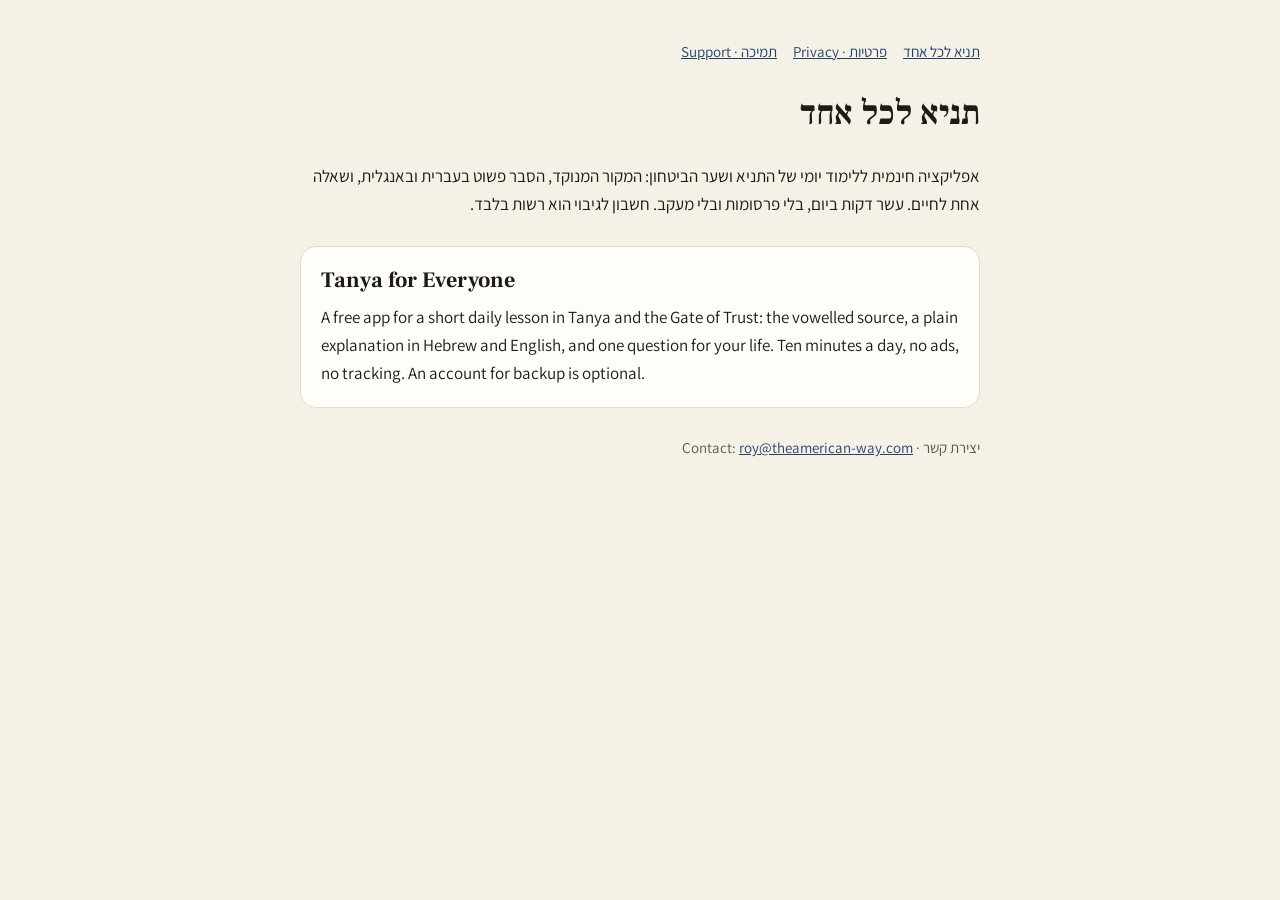
<file: index.html>
<!doctype html><html lang="he" dir="rtl"><head><meta charset="utf-8"><meta name="viewport" content="width=device-width,initial-scale=1"><title>תניא לכל אחד · Tanya for Everyone</title><link rel="preconnect" href="https://fonts.googleapis.com"><link rel="stylesheet" href="https://fonts.googleapis.com/css2?family=Frank+Ruhl+Libre:wght@700&family=Assistant:wght@400;700&display=swap"><link rel="stylesheet" href="style.css"></head>
<body><main><nav><a href="./">תניא לכל אחד</a><a href="privacy.html">פרטיות · Privacy</a><a href="support.html">תמיכה · Support</a></nav>
<h1>תניא לכל אחד</h1>
<p>אפליקציה חינמית ללימוד יומי של התניא ושער הביטחון: המקור המנוקד, הסבר פשוט בעברית ובאנגלית, ושאלה אחת לחיים. עשר דקות ביום, בלי פרסומות ובלי מעקב. חשבון לגיבוי הוא רשות בלבד.</p>
<section dir="ltr" lang="en"><h2>Tanya for Everyone</h2><p>A free app for a short daily lesson in Tanya and the Gate of Trust: the vowelled source, a plain explanation in Hebrew and English, and one question for your life. Ten minutes a day, no ads, no tracking. An account for backup is optional.</p></section>
<p class="muted">יצירת קשר · Contact: <a href="mailto:roy@theamerican-way.com">roy@theamerican-way.com</a></p>
</main></body></html>
</file>
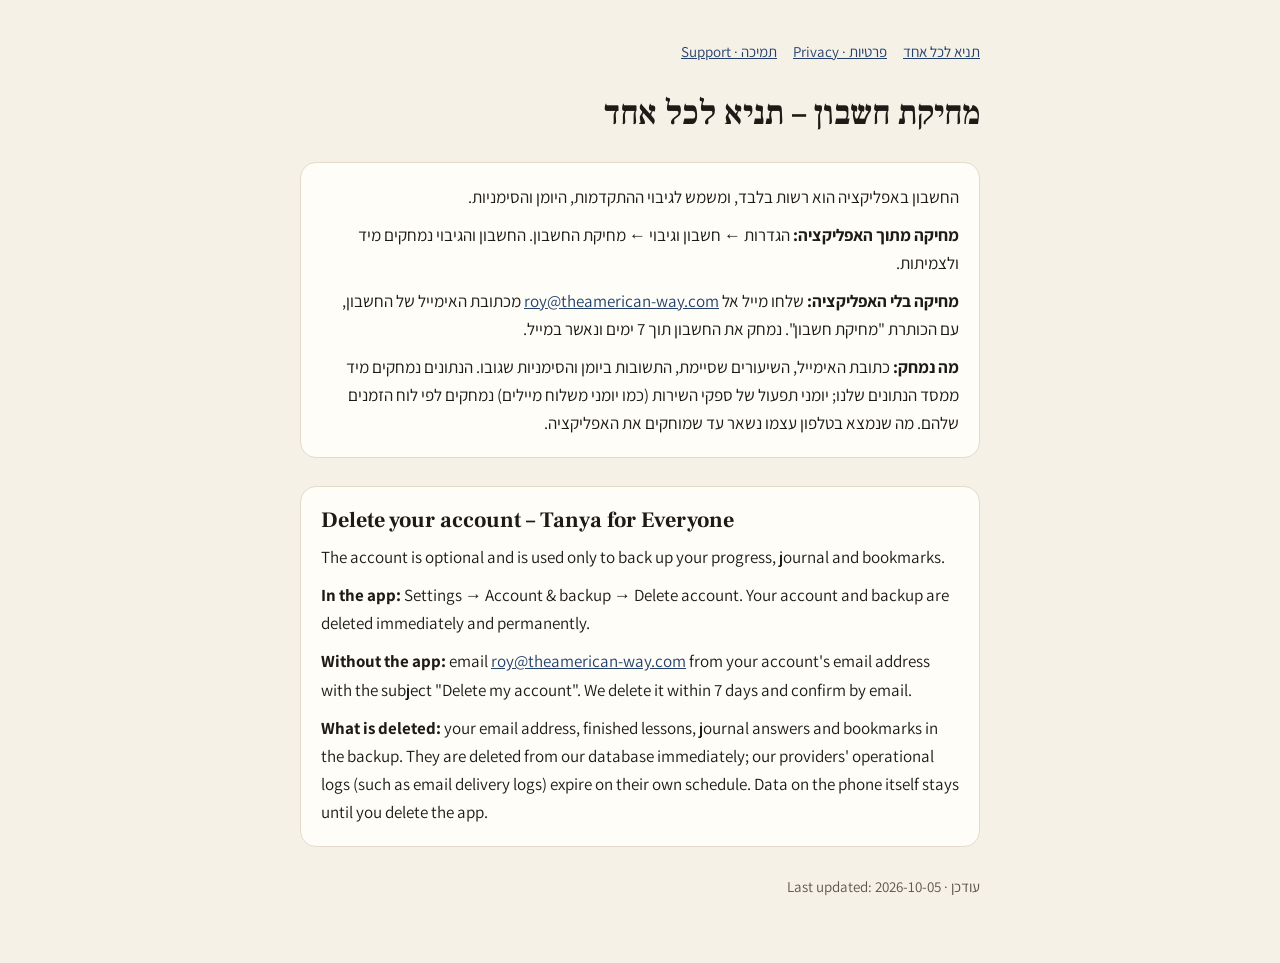
<file: delete-account.html>
<!doctype html><html lang="he" dir="rtl"><head><meta charset="utf-8"><meta name="viewport" content="width=device-width,initial-scale=1"><title>מחיקת חשבון · Delete account</title><link rel="preconnect" href="https://fonts.googleapis.com"><link rel="stylesheet" href="https://fonts.googleapis.com/css2?family=Frank+Ruhl+Libre:wght@700&family=Assistant:wght@400;700&display=swap"><link rel="stylesheet" href="style.css"></head>
<body><main><nav><a href="./">תניא לכל אחד</a><a href="privacy.html">פרטיות · Privacy</a><a href="support.html">תמיכה · Support</a></nav>
<h1>מחיקת חשבון – תניא לכל אחד</h1>
<section>
<p>החשבון באפליקציה הוא רשות בלבד, ומשמש לגיבוי ההתקדמות, היומן והסימניות.</p>
<p><strong>מחיקה מתוך האפליקציה:</strong> הגדרות ← חשבון וגיבוי ← מחיקת החשבון. החשבון והגיבוי נמחקים מיד ולצמיתות.</p>
<p><strong>מחיקה בלי האפליקציה:</strong> שלחו מייל אל <a href="mailto:roy@theamerican-way.com?subject=Delete%20my%20Tanya%20account">roy@theamerican-way.com</a> מכתובת האימייל של החשבון, עם הכותרת "מחיקת חשבון". נמחק את החשבון תוך 7 ימים ונאשר במייל.</p>
<p><strong>מה נמחק:</strong> כתובת האימייל, השיעורים שסיימת, התשובות ביומן והסימניות שגובו. הנתונים נמחקים מיד ממסד הנתונים שלנו; יומני תפעול של ספקי השירות (כמו יומני משלוח מיילים) נמחקים לפי לוח הזמנים שלהם. מה שנמצא בטלפון עצמו נשאר עד שמוחקים את האפליקציה.</p>
</section>
<section dir="ltr" lang="en">
<h2>Delete your account – Tanya for Everyone</h2>
<p>The account is optional and is used only to back up your progress, journal and bookmarks.</p>
<p><strong>In the app:</strong> Settings → Account &amp; backup → Delete account. Your account and backup are deleted immediately and permanently.</p>
<p><strong>Without the app:</strong> email <a href="mailto:roy@theamerican-way.com?subject=Delete%20my%20Tanya%20account">roy@theamerican-way.com</a> from your account's email address with the subject "Delete my account". We delete it within 7 days and confirm by email.</p>
<p><strong>What is deleted:</strong> your email address, finished lessons, journal answers and bookmarks in the backup. They are deleted from our database immediately; our providers' operational logs (such as email delivery logs) expire on their own schedule. Data on the phone itself stays until you delete the app.</p>
</section>
<p class="muted">עודכן · Last updated: 2026-10-05</p>
</main></body></html>
</file>
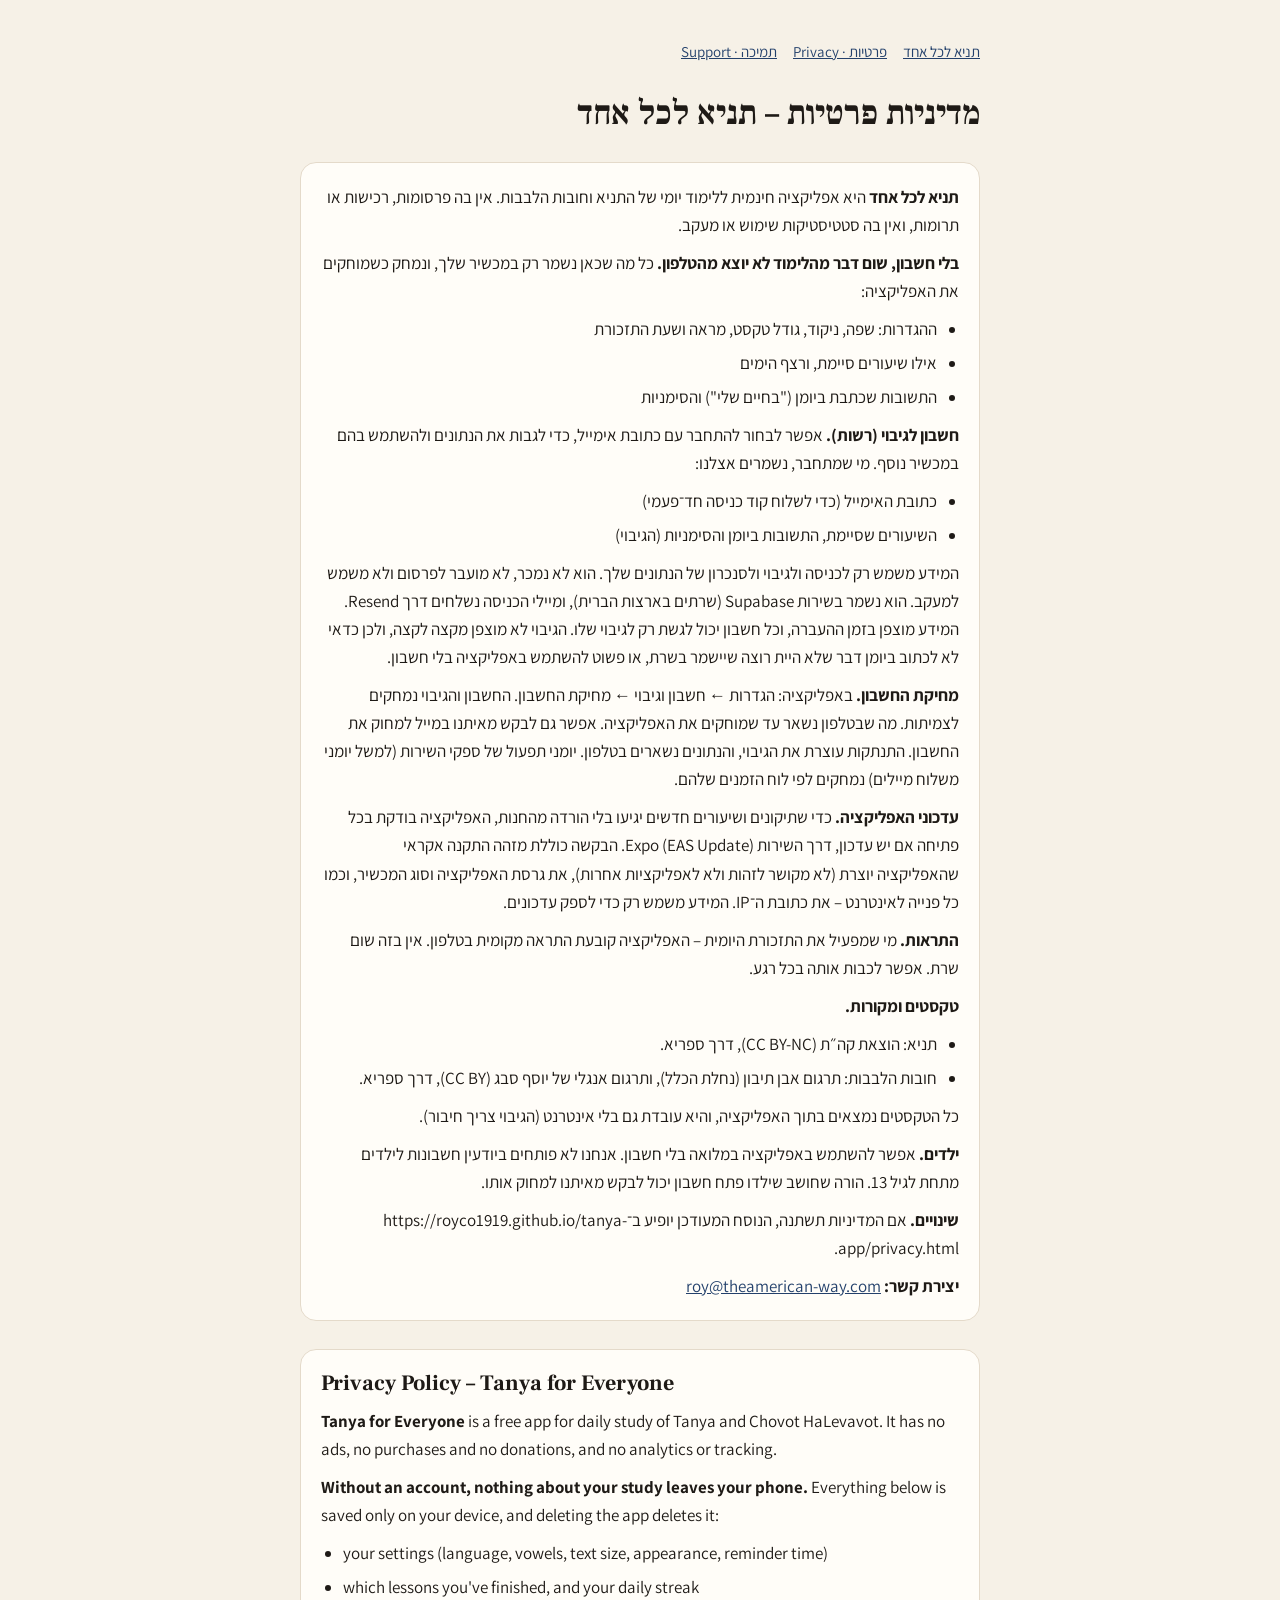
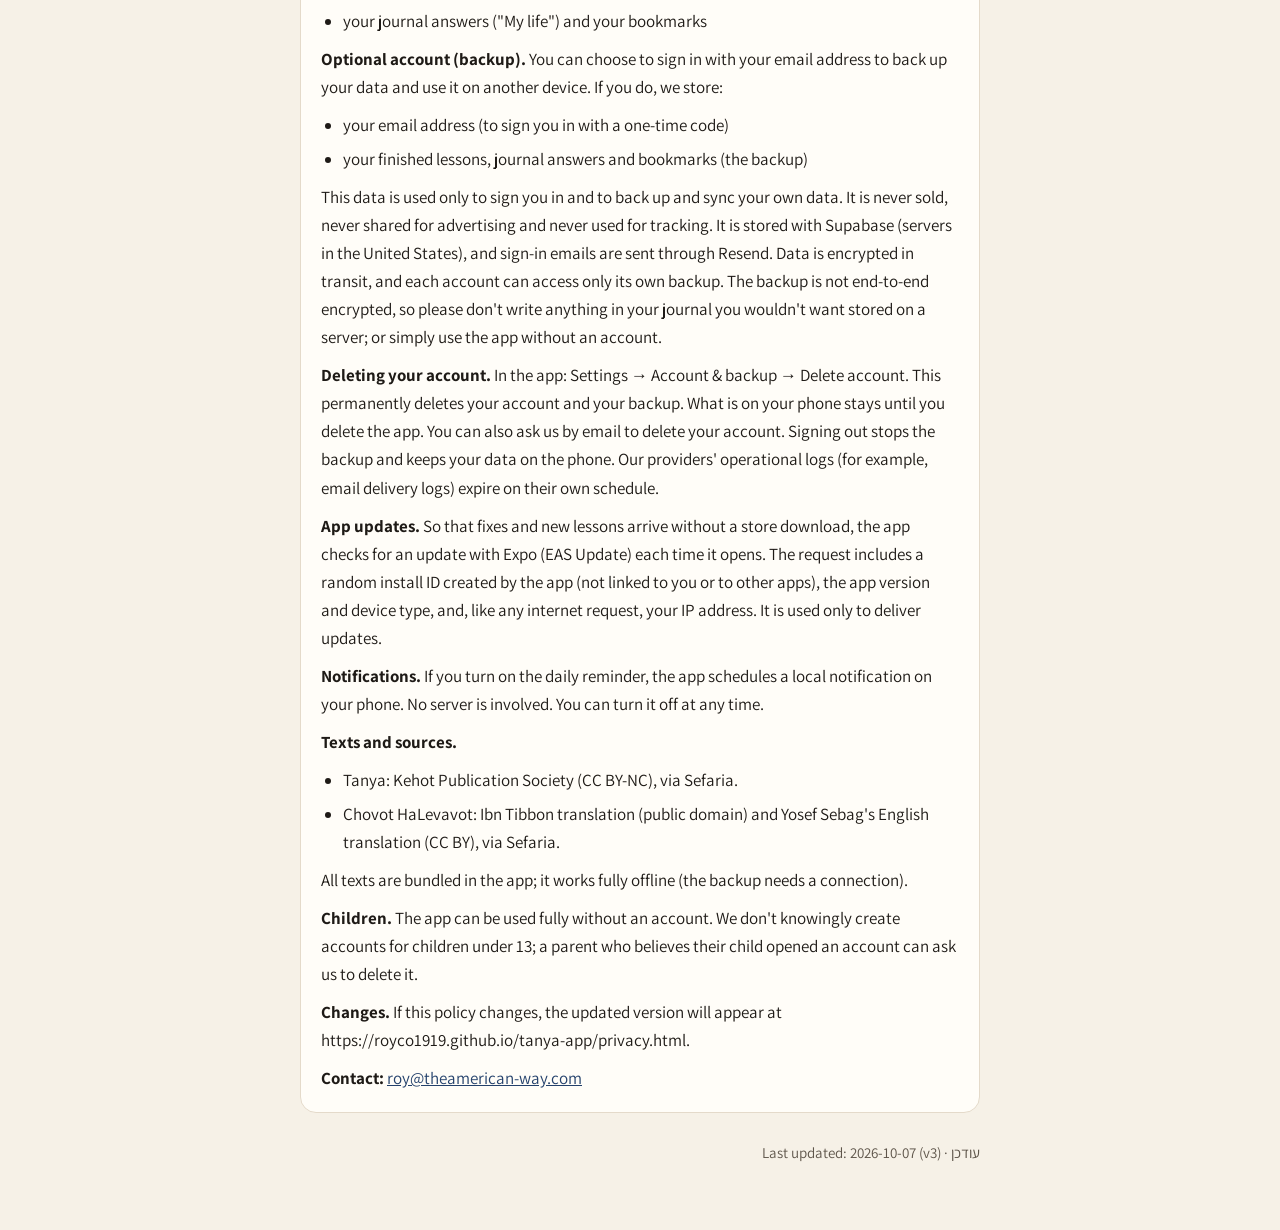
<file: privacy.html>
<!doctype html><html lang="he" dir="rtl"><head><meta charset="utf-8"><meta name="viewport" content="width=device-width,initial-scale=1"><title>מדיניות פרטיות · Privacy Policy</title><link rel="preconnect" href="https://fonts.googleapis.com"><link rel="stylesheet" href="https://fonts.googleapis.com/css2?family=Frank+Ruhl+Libre:wght@700&family=Assistant:wght@400;700&display=swap"><link rel="stylesheet" href="style.css"></head>
<body><main><nav><a href="./">תניא לכל אחד</a><a href="privacy.html">פרטיות · Privacy</a><a href="support.html">תמיכה · Support</a></nav>
<h1>מדיניות פרטיות – תניא לכל אחד</h1>
<section>
<p><strong>תניא לכל אחד</strong> היא אפליקציה חינמית ללימוד יומי של התניא וחובות הלבבות. אין בה פרסומות, רכישות או תרומות, ואין בה סטטיסטיקות שימוש או מעקב.</p>
<p><strong>בלי חשבון, שום דבר מהלימוד לא יוצא מהטלפון.</strong> כל מה שכאן נשמר רק במכשיר שלך, ונמחק כשמוחקים את האפליקציה:</p>
<ul>
<li>ההגדרות: שפה, ניקוד, גודל טקסט, מראה ושעת התזכורת</li>
<li>אילו שיעורים סיימת, ורצף הימים</li>
<li>התשובות שכתבת ביומן (&quot;בחיים שלי&quot;) והסימניות</li>
</ul>
<p><strong>חשבון לגיבוי (רשות).</strong> אפשר לבחור להתחבר עם כתובת אימייל, כדי לגבות את הנתונים ולהשתמש בהם במכשיר נוסף. מי שמתחבר, נשמרים אצלנו:</p>
<ul>
<li>כתובת האימייל (כדי לשלוח קוד כניסה חד־פעמי)</li>
<li>השיעורים שסיימת, התשובות ביומן והסימניות (הגיבוי)</li>
</ul>
<p>המידע משמש רק לכניסה ולגיבוי ולסנכרון של הנתונים שלך. הוא לא נמכר, לא מועבר לפרסום ולא משמש למעקב. הוא נשמר בשירות Supabase (שרתים בארצות הברית), ומיילי הכניסה נשלחים דרך Resend. המידע מוצפן בזמן ההעברה, וכל חשבון יכול לגשת רק לגיבוי שלו. הגיבוי לא מוצפן מקצה לקצה, ולכן כדאי לא לכתוב ביומן דבר שלא היית רוצה שיישמר בשרת, או פשוט להשתמש באפליקציה בלי חשבון.</p>
<p><strong>מחיקת החשבון.</strong> באפליקציה: הגדרות ← חשבון וגיבוי ← מחיקת החשבון. החשבון והגיבוי נמחקים לצמיתות. מה שבטלפון נשאר עד שמוחקים את האפליקציה. אפשר גם לבקש מאיתנו במייל למחוק את החשבון. התנתקות עוצרת את הגיבוי, והנתונים נשארים בטלפון. יומני תפעול של ספקי השירות (למשל יומני משלוח מיילים) נמחקים לפי לוח הזמנים שלהם.</p>
<p><strong>עדכוני האפליקציה.</strong> כדי שתיקונים ושיעורים חדשים יגיעו בלי הורדה מהחנות, האפליקציה בודקת בכל פתיחה אם יש עדכון, דרך השירות Expo (EAS Update). הבקשה כוללת מזהה התקנה אקראי שהאפליקציה יוצרת (לא מקושר לזהות ולא לאפליקציות אחרות), את גרסת האפליקציה וסוג המכשיר, וכמו כל פנייה לאינטרנט – את כתובת ה־IP. המידע משמש רק כדי לספק עדכונים.</p>
<p><strong>התראות.</strong> מי שמפעיל את התזכורת היומית – האפליקציה קובעת התראה מקומית בטלפון. אין בזה שום שרת. אפשר לכבות אותה בכל רגע.</p>
<p><strong>טקסטים ומקורות.</strong></p>
<ul>
<li>תניא: הוצאת קה״ת (CC BY-NC), דרך ספריא.</li>
<li>חובות הלבבות: תרגום אבן תיבון (נחלת הכלל), ותרגום אנגלי של יוסף סבג (CC BY), דרך ספריא.</li>
</ul>
<p>כל הטקסטים נמצאים בתוך האפליקציה, והיא עובדת גם בלי אינטרנט (הגיבוי צריך חיבור).</p>
<p><strong>ילדים.</strong> אפשר להשתמש באפליקציה במלואה בלי חשבון. אנחנו לא פותחים ביודעין חשבונות לילדים מתחת לגיל 13. הורה שחושב שילדו פתח חשבון יכול לבקש מאיתנו למחוק אותו.</p>
<p><strong>שינויים.</strong> אם המדיניות תשתנה, הנוסח המעודכן יופיע ב־https://royco1919.github.io/tanya-app/privacy.html.</p>
<p><strong>יצירת קשר:</strong> <a href="mailto:roy@theamerican-way.com">roy@theamerican-way.com</a></p>
</section>
<section dir="ltr" lang="en">
<h2>Privacy Policy – Tanya for Everyone</h2>
<p><strong>Tanya for Everyone</strong> is a free app for daily study of Tanya and Chovot HaLevavot. It has no ads, no purchases and no donations, and no analytics or tracking.</p>
<p><strong>Without an account, nothing about your study leaves your phone.</strong> Everything below is saved only on your device, and deleting the app deletes it:</p>
<ul>
<li>your settings (language, vowels, text size, appearance, reminder time)</li>
<li>which lessons you&#x27;ve finished, and your daily streak</li>
<li>your journal answers (&quot;My life&quot;) and your bookmarks</li>
</ul>
<p><strong>Optional account (backup).</strong> You can choose to sign in with your email address to back up your data and use it on another device. If you do, we store:</p>
<ul>
<li>your email address (to sign you in with a one-time code)</li>
<li>your finished lessons, journal answers and bookmarks (the backup)</li>
</ul>
<p>This data is used only to sign you in and to back up and sync your own data. It is never sold, never shared for advertising and never used for tracking. It is stored with Supabase (servers in the United States), and sign-in emails are sent through Resend. Data is encrypted in transit, and each account can access only its own backup. The backup is not end-to-end encrypted, so please don&#x27;t write anything in your journal you wouldn&#x27;t want stored on a server; or simply use the app without an account.</p>
<p><strong>Deleting your account.</strong> In the app: Settings → Account &amp; backup → Delete account. This permanently deletes your account and your backup. What is on your phone stays until you delete the app. You can also ask us by email to delete your account. Signing out stops the backup and keeps your data on the phone. Our providers&#x27; operational logs (for example, email delivery logs) expire on their own schedule.</p>
<p><strong>App updates.</strong> So that fixes and new lessons arrive without a store download, the app checks for an update with Expo (EAS Update) each time it opens. The request includes a random install ID created by the app (not linked to you or to other apps), the app version and device type, and, like any internet request, your IP address. It is used only to deliver updates.</p>
<p><strong>Notifications.</strong> If you turn on the daily reminder, the app schedules a local notification on your phone. No server is involved. You can turn it off at any time.</p>
<p><strong>Texts and sources.</strong></p>
<ul>
<li>Tanya: Kehot Publication Society (CC BY-NC), via Sefaria.</li>
<li>Chovot HaLevavot: Ibn Tibbon translation (public domain) and Yosef Sebag&#x27;s English translation (CC BY), via Sefaria.</li>
</ul>
<p>All texts are bundled in the app; it works fully offline (the backup needs a connection).</p>
<p><strong>Children.</strong> The app can be used fully without an account. We don&#x27;t knowingly create accounts for children under 13; a parent who believes their child opened an account can ask us to delete it.</p>
<p><strong>Changes.</strong> If this policy changes, the updated version will appear at https://royco1919.github.io/tanya-app/privacy.html.</p>
<p><strong>Contact:</strong> <a href="mailto:roy@theamerican-way.com">roy@theamerican-way.com</a></p>
</section>
<p class="muted">עודכן · Last updated: 2026-10-07 (v3)</p>
</main></body></html>
</file>
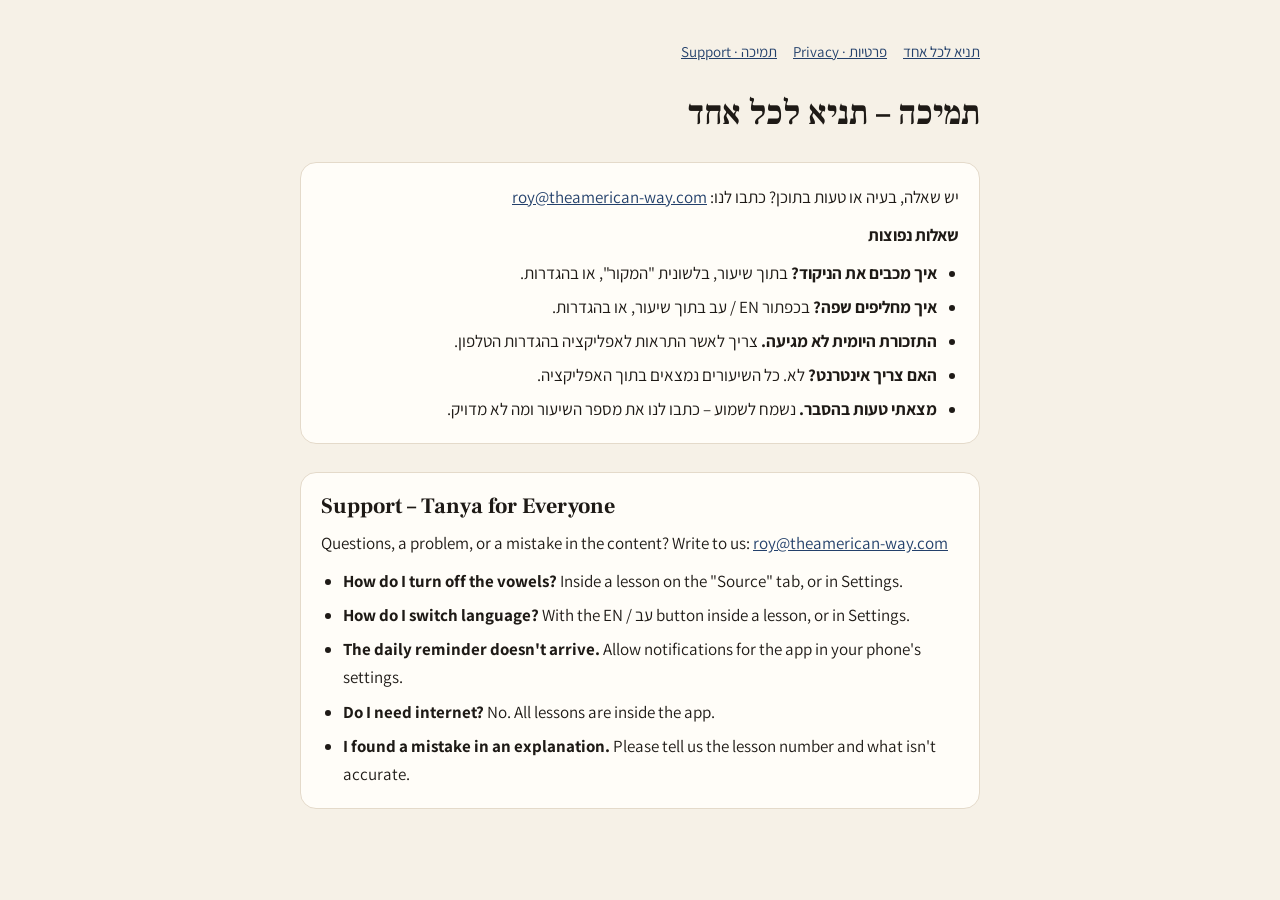
<file: support.html>
<!doctype html><html lang="he" dir="rtl"><head><meta charset="utf-8"><meta name="viewport" content="width=device-width,initial-scale=1"><title>תמיכה · Support</title><link rel="preconnect" href="https://fonts.googleapis.com"><link rel="stylesheet" href="https://fonts.googleapis.com/css2?family=Frank+Ruhl+Libre:wght@700&family=Assistant:wght@400;700&display=swap"><link rel="stylesheet" href="style.css"></head>
<body><main><nav><a href="./">תניא לכל אחד</a><a href="privacy.html">פרטיות · Privacy</a><a href="support.html">תמיכה · Support</a></nav>
<h1>תמיכה – תניא לכל אחד</h1>
<section>
<p>יש שאלה, בעיה או טעות בתוכן? כתבו לנו: <a href="mailto:roy@theamerican-way.com">roy@theamerican-way.com</a></p>
<p><strong>שאלות נפוצות</strong></p>
<ul>
<li><strong>איך מכבים את הניקוד?</strong> בתוך שיעור, בלשונית "המקור", או בהגדרות.</li>
<li><strong>איך מחליפים שפה?</strong> בכפתור EN / עב בתוך שיעור, או בהגדרות.</li>
<li><strong>התזכורת היומית לא מגיעה.</strong> צריך לאשר התראות לאפליקציה בהגדרות הטלפון.</li>
<li><strong>האם צריך אינטרנט?</strong> לא. כל השיעורים נמצאים בתוך האפליקציה.</li>
<li><strong>מצאתי טעות בהסבר.</strong> נשמח לשמוע – כתבו לנו את מספר השיעור ומה לא מדויק.</li>
</ul>
</section>
<section dir="ltr" lang="en">
<h2>Support – Tanya for Everyone</h2>
<p>Questions, a problem, or a mistake in the content? Write to us: <a href="mailto:roy@theamerican-way.com">roy@theamerican-way.com</a></p>
<ul>
<li><strong>How do I turn off the vowels?</strong> Inside a lesson on the "Source" tab, or in Settings.</li>
<li><strong>How do I switch language?</strong> With the EN / עב button inside a lesson, or in Settings.</li>
<li><strong>The daily reminder doesn't arrive.</strong> Allow notifications for the app in your phone's settings.</li>
<li><strong>Do I need internet?</strong> No. All lessons are inside the app.</li>
<li><strong>I found a mistake in an explanation.</strong> Please tell us the lesson number and what isn't accurate.</li>
</ul>
</section>
</main></body></html>
</file>
<file: style.css>
:root{--bg:#F6F1E7;--surface:#FFFDF8;--ink:#1E1A16;--muted:#5E554A;--line:#E4DACA;--accent:#23406B;color-scheme:light}
@media (prefers-color-scheme:dark){:root{--bg:#15130F;--surface:#1F1C17;--ink:#F3EDE2;--muted:#AFA594;--line:#35302A;--accent:#9DB7E0;color-scheme:dark}}
*{box-sizing:border-box}
body{margin:0;background:var(--bg);color:var(--ink);font:17px/1.65 'Assistant','Arial Hebrew',Arial,sans-serif}
main{max-width:720px;margin:0 auto;padding:40px 20px 64px;display:grid;gap:28px}
h1,h2{font-family:'Frank Ruhl Libre',Georgia,serif;line-height:1.2;margin:0;text-wrap:balance}
h1{font-size:34px}h2{font-size:22px}
p,ul{margin:0}ul{padding-inline-start:22px;display:grid;gap:6px}
section{display:grid;gap:10px;background:var(--surface);border:1px solid var(--line);border-radius:16px;padding:20px}
a{color:var(--accent)}
nav{display:flex;gap:16px;flex-wrap:wrap;font-size:15px}
.muted{color:var(--muted);font-size:15px}
</file>
